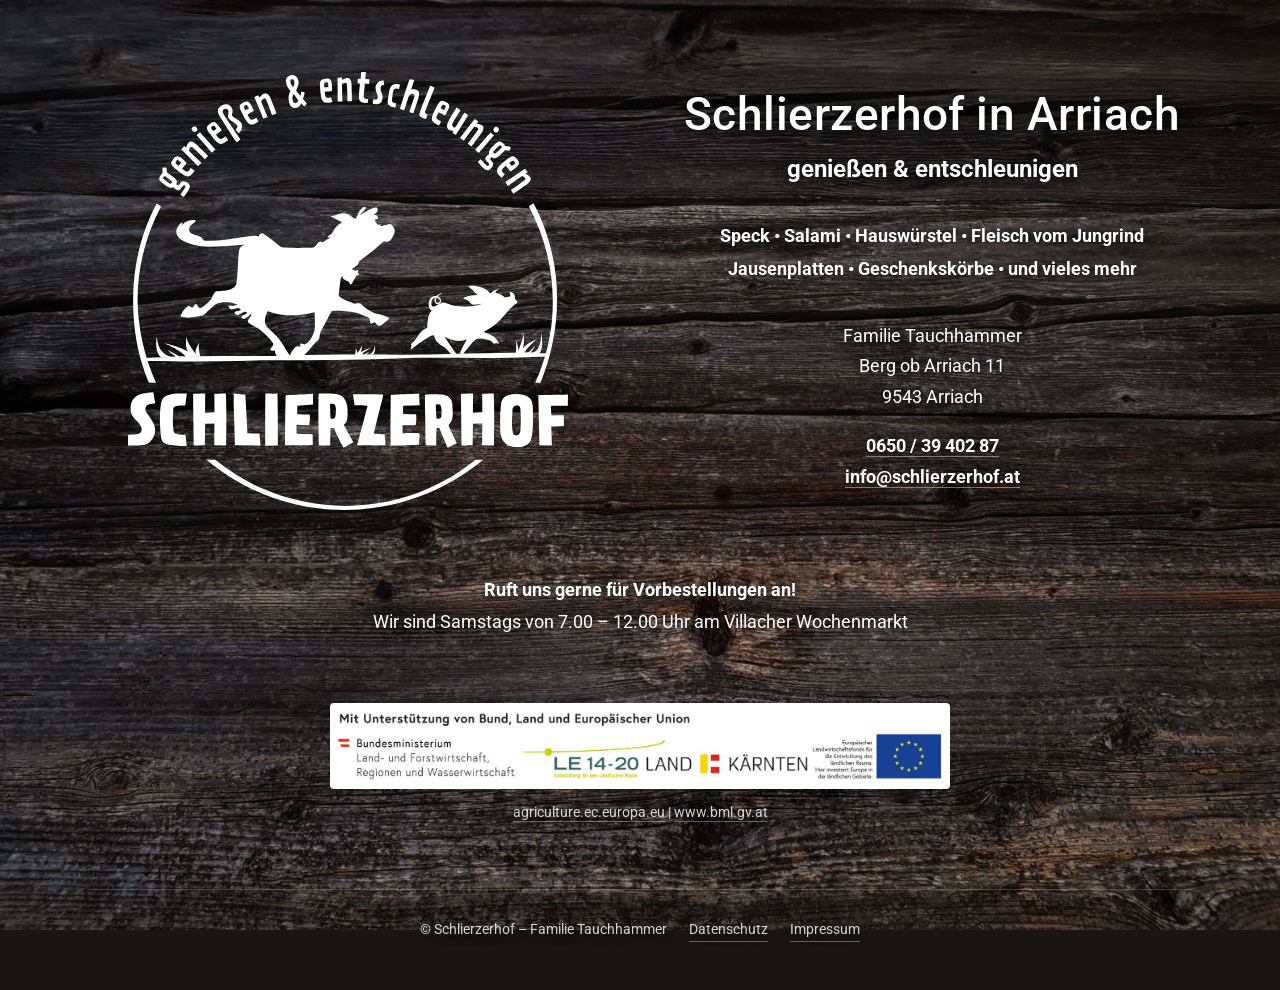
<file: index.html>
<!DOCTYPE html>
<html lang="de">
<head>
<meta charset="utf-8" />
<meta name="viewport" content="width=device-width, initial-scale=1" />
<title>Schlierzerhof in Arriach – Speck, Salami &amp; Jausenplatten</title>
<meta name="description" content="Schlierzerhof der Familie Tauchhammer in Arriach: Speck, Salami, Hauswürstel, Fleisch vom Jungrind, Jausenplatten und Geschenkskörbe. Samstags am Villacher Wochenmarkt." />
<meta name="author" content="Familie Tauchhammer" />
<link rel="canonical" href="https://schlierzerhof.at/" />
<meta property="og:type" content="website" />
<meta property="og:title" content="Schlierzerhof in Arriach – genießen &amp; entschleunigen" />
<meta property="og:description" content="Speck, Salami, Hauswürstel, Fleisch vom Jungrind, Jausenplatten und Geschenkskörbe vom Schlierzerhof in Arriach." />
<meta property="og:url" content="https://schlierzerhof.at/" />
<meta property="og:locale" content="de_AT" />
<meta name="twitter:card" content="summary_large_image" />
<link rel="icon" type="image/png" sizes="32x32" href="assets/favicon-32.png" />
<link rel="apple-touch-icon" href="assets/favicon-180.png" />
<link rel="preload" href="fonts/roboto-cb43c055.woff2" as="font" type="font/woff2" crossorigin />
<style>
@font-face {
  font-family: 'Roboto';
  font-style: normal;
  font-weight: 300;
  font-stretch: 100%;
  font-display: swap;
  src: url(fonts/roboto-0fb06be4.woff2) format('woff2');
  unicode-range: U+0100-02BA, U+02BD-02C5, U+02C7-02CC, U+02CE-02D7, U+02DD-02FF, U+0304, U+0308, U+0329, U+1D00-1DBF, U+1E00-1E9F, U+1EF2-1EFF, U+2020, U+20A0-20AB, U+20AD-20C0, U+2113, U+2C60-2C7F, U+A720-A7FF;
}
@font-face {
  font-family: 'Roboto';
  font-style: normal;
  font-weight: 300;
  font-stretch: 100%;
  font-display: swap;
  src: url(fonts/roboto-cb43c055.woff2) format('woff2');
  unicode-range: U+0000-00FF, U+0131, U+0152-0153, U+02BB-02BC, U+02C6, U+02DA, U+02DC, U+0304, U+0308, U+0329, U+2000-206F, U+20AC, U+2122, U+2191, U+2193, U+2212, U+2215, U+FEFF, U+FFFD;
}
@font-face {
  font-family: 'Roboto';
  font-style: normal;
  font-weight: 400;
  font-stretch: 100%;
  font-display: swap;
  src: url(fonts/roboto-0fb06be4.woff2) format('woff2');
  unicode-range: U+0100-02BA, U+02BD-02C5, U+02C7-02CC, U+02CE-02D7, U+02DD-02FF, U+0304, U+0308, U+0329, U+1D00-1DBF, U+1E00-1E9F, U+1EF2-1EFF, U+2020, U+20A0-20AB, U+20AD-20C0, U+2113, U+2C60-2C7F, U+A720-A7FF;
}
@font-face {
  font-family: 'Roboto';
  font-style: normal;
  font-weight: 400;
  font-stretch: 100%;
  font-display: swap;
  src: url(fonts/roboto-cb43c055.woff2) format('woff2');
  unicode-range: U+0000-00FF, U+0131, U+0152-0153, U+02BB-02BC, U+02C6, U+02DA, U+02DC, U+0304, U+0308, U+0329, U+2000-206F, U+20AC, U+2122, U+2191, U+2193, U+2212, U+2215, U+FEFF, U+FFFD;
}
@font-face {
  font-family: 'Roboto';
  font-style: normal;
  font-weight: 500;
  font-stretch: 100%;
  font-display: swap;
  src: url(fonts/roboto-0fb06be4.woff2) format('woff2');
  unicode-range: U+0100-02BA, U+02BD-02C5, U+02C7-02CC, U+02CE-02D7, U+02DD-02FF, U+0304, U+0308, U+0329, U+1D00-1DBF, U+1E00-1E9F, U+1EF2-1EFF, U+2020, U+20A0-20AB, U+20AD-20C0, U+2113, U+2C60-2C7F, U+A720-A7FF;
}
@font-face {
  font-family: 'Roboto';
  font-style: normal;
  font-weight: 500;
  font-stretch: 100%;
  font-display: swap;
  src: url(fonts/roboto-cb43c055.woff2) format('woff2');
  unicode-range: U+0000-00FF, U+0131, U+0152-0153, U+02BB-02BC, U+02C6, U+02DA, U+02DC, U+0304, U+0308, U+0329, U+2000-206F, U+20AC, U+2122, U+2191, U+2193, U+2212, U+2215, U+FEFF, U+FFFD;
}
@font-face {
  font-family: 'Roboto';
  font-style: normal;
  font-weight: 700;
  font-stretch: 100%;
  font-display: swap;
  src: url(fonts/roboto-0fb06be4.woff2) format('woff2');
  unicode-range: U+0100-02BA, U+02BD-02C5, U+02C7-02CC, U+02CE-02D7, U+02DD-02FF, U+0304, U+0308, U+0329, U+1D00-1DBF, U+1E00-1E9F, U+1EF2-1EFF, U+2020, U+20A0-20AB, U+20AD-20C0, U+2113, U+2C60-2C7F, U+A720-A7FF;
}
@font-face {
  font-family: 'Roboto';
  font-style: normal;
  font-weight: 700;
  font-stretch: 100%;
  font-display: swap;
  src: url(fonts/roboto-cb43c055.woff2) format('woff2');
  unicode-range: U+0000-00FF, U+0131, U+0152-0153, U+02BB-02BC, U+02C6, U+02DA, U+02DC, U+0304, U+0308, U+0329, U+2000-206F, U+20AC, U+2122, U+2191, U+2193, U+2212, U+2215, U+FEFF, U+FFFD;
}

:root{
  --ink:#ffffff;
  --muted:rgba(255,255,255,.82);
  --shadow:0 2px 12px rgba(0,0,0,.65);
  --maxw:1200px;
}
*,*::before,*::after{box-sizing:border-box}
html{-webkit-text-size-adjust:100%}
body{
  margin:0;
  font-family:'Roboto',system-ui,-apple-system,'Segoe UI',Arial,sans-serif;
  font-weight:400;
  color:var(--ink);
  background:#191512 url("assets/holz-bg.jpg") center center / cover no-repeat fixed;
  min-height:100vh;
  line-height:1.6;
  text-shadow:var(--shadow);
}
@media (max-width:900px){body{background-attachment:scroll}}
a{color:inherit}
img{max-width:100%;height:auto;display:block}

.page{
  max-width:var(--maxw);
  margin:0 auto;
  padding:clamp(28px,6vw,72px) clamp(20px,5vw,48px) clamp(24px,4vw,48px);
  display:flex;
  flex-direction:column;
  gap:clamp(36px,6vw,64px);
  min-height:100vh;
}
.hero{
  display:grid;
  grid-template-columns:1fr 1fr;
  align-items:center;
  gap:clamp(24px,5vw,64px);
  flex:1 0 auto;
}
.hero__logo{margin:0 auto;width:100%;max-width:440px}
.hero__body{text-align:center}
h1{
  font-size:clamp(1.9rem,4.6vw,2.9rem);
  font-weight:500;
  line-height:1.15;
  margin:0;
  letter-spacing:.01em;
}
.subtitle{
  font-size:clamp(1.1rem,2.4vw,1.5rem);
  font-weight:700;
  margin:.35em 0 0;
}
.products{
  margin:clamp(20px,3.5vw,34px) 0 0;
  font-weight:700;
  font-size:clamp(1rem,1.7vw,1.125rem);
}
.products p{margin:.2em 0}
.address{
  margin:clamp(22px,3.5vw,38px) 0 0;
  font-size:clamp(1rem,1.7vw,1.125rem);
}
.address p{margin:.1em 0}
.contact{margin:1.15em 0 0;font-weight:700}
.contact a{text-decoration:none;border-bottom:1px solid rgba(255,255,255,.45)}
.contact a:hover,.contact a:focus-visible{border-bottom-color:#fff}

.notes{text-align:center;font-size:clamp(1rem,1.7vw,1.125rem)}
.notes strong{font-weight:700}
.notes p{margin:.15em 0}

.support{text-align:center}
.support img{
  margin:0 auto;
  width:100%;
  max-width:620px;
  border-radius:4px;
  background:#fff;
}
.support__links{
  margin:.9em 0 0;
  font-size:.9rem;
  color:var(--muted);
}
.support__links a{text-decoration:none;border-bottom:1px solid rgba(255,255,255,.35)}
.support__links a:hover{border-bottom-color:#fff}

.footer{
  margin-top:auto;
  padding-top:clamp(18px,3vw,28px);
  border-top:1px solid rgba(255,255,255,.18);
  display:flex;
  flex-wrap:wrap;
  justify-content:center;
  align-items:center;
  gap:.5em 1.5em;
  font-size:.9rem;
  color:var(--muted);
}
.footer a{text-decoration:none;border-bottom:1px solid rgba(255,255,255,.35)}
.footer a:hover,.footer a:focus-visible{color:#fff;border-bottom-color:#fff}

@media (max-width:820px){
  .hero{grid-template-columns:1fr;text-align:center}
  .hero__logo{max-width:230px}
}

/* Sub pages (Datenschutz / Impressum) */
.legal{
  max-width:820px;
  margin:0 auto;
  padding:clamp(28px,6vw,72px) clamp(20px,5vw,40px);
  min-height:100vh;
  display:flex;
  flex-direction:column;
  gap:1.25rem;
}
.legal__logo{width:150px;margin:0 auto 1rem}
.legal h1{font-size:clamp(1.6rem,4vw,2.25rem);text-align:center}
.legal h2{font-size:1.15rem;font-weight:700;margin:1.6em 0 .2em}
.legal p,.legal li{color:#fff;font-size:1rem}
.legal ul{padding-left:1.2em;margin:.4em 0}
.legal a{text-decoration:none;border-bottom:1px solid rgba(255,255,255,.45)}
.legal .card{
  background:rgba(0,0,0,.42);
  border:1px solid rgba(255,255,255,.14);
  border-radius:10px;
  padding:clamp(20px,4vw,36px);
  backdrop-filter:blur(2px);
}
</style>
</head>
<body>
<main class="page">
  <section class="hero">
    <img class="hero__logo" src="assets/logo-schlierzerhof.svg" width="440" height="440"
         alt="Logo Schlierzerhof Arriach – genießen &amp; entschleunigen" />
    <div class="hero__body">
      <h1>Schlierzerhof in Arriach</h1>
      <p class="subtitle">genießen &amp; entschleunigen</p>
      <div class="products">
        <p>Speck &bull; Salami &bull; Hauswürstel &bull; Fleisch vom Jungrind</p>
        <p>Jausenplatten &bull; Geschenkskörbe &bull; und vieles mehr</p>
      </div>
      <div class="address">
        <p>Familie Tauchhammer</p>
        <p>Berg ob Arriach 11</p>
        <p>9543 Arriach</p>
        <div class="contact">
          <p><a href="tel:00436503940287">0650 / 39 402 87</a></p>
          <p><a href="mailto:info@schlierzerhof.at">info@schlierzerhof.at</a></p>
        </div>
      </div>
    </div>
  </section>

  <section class="notes">
    <p><strong>Ruft uns gerne für Vorbestellungen an!</strong></p>
    <p>Wir sind Samstags von 7.00 – 12.00 Uhr am Villacher Wochenmarkt</p>
  </section>

  <section class="support">
    <img src="assets/logoleiste-bml.jpg" width="1536" height="211" loading="lazy"
         alt="Mit Unterstützung von Bund, Land und Europäischer Union: Bundesministerium, LE 14-20, Land Kärnten" />
    <p class="support__links">
      <a href="https://agriculture.ec.europa.eu/common-agricultural-policy/rural-development_de" target="_blank" rel="noopener">agriculture.ec.europa.eu</a>
      |
      <a href="https://info.bml.gv.at/themen/landwirtschaft/gemeinsame-agrarpolitik-foerderungen/gap-bis-2022/laendl-entwicklung-2014-2020.html" target="_blank" rel="noopener">www.bml.gv.at</a>
    </p>
  </section>

  <footer class="footer">
    <span>&copy; Schlierzerhof – Familie Tauchhammer</span>
    <a href="datenschutz.html">Datenschutz</a>
    <a href="impressum.html">Impressum</a>
  </footer>
</main>
</body>
</html>
</file>
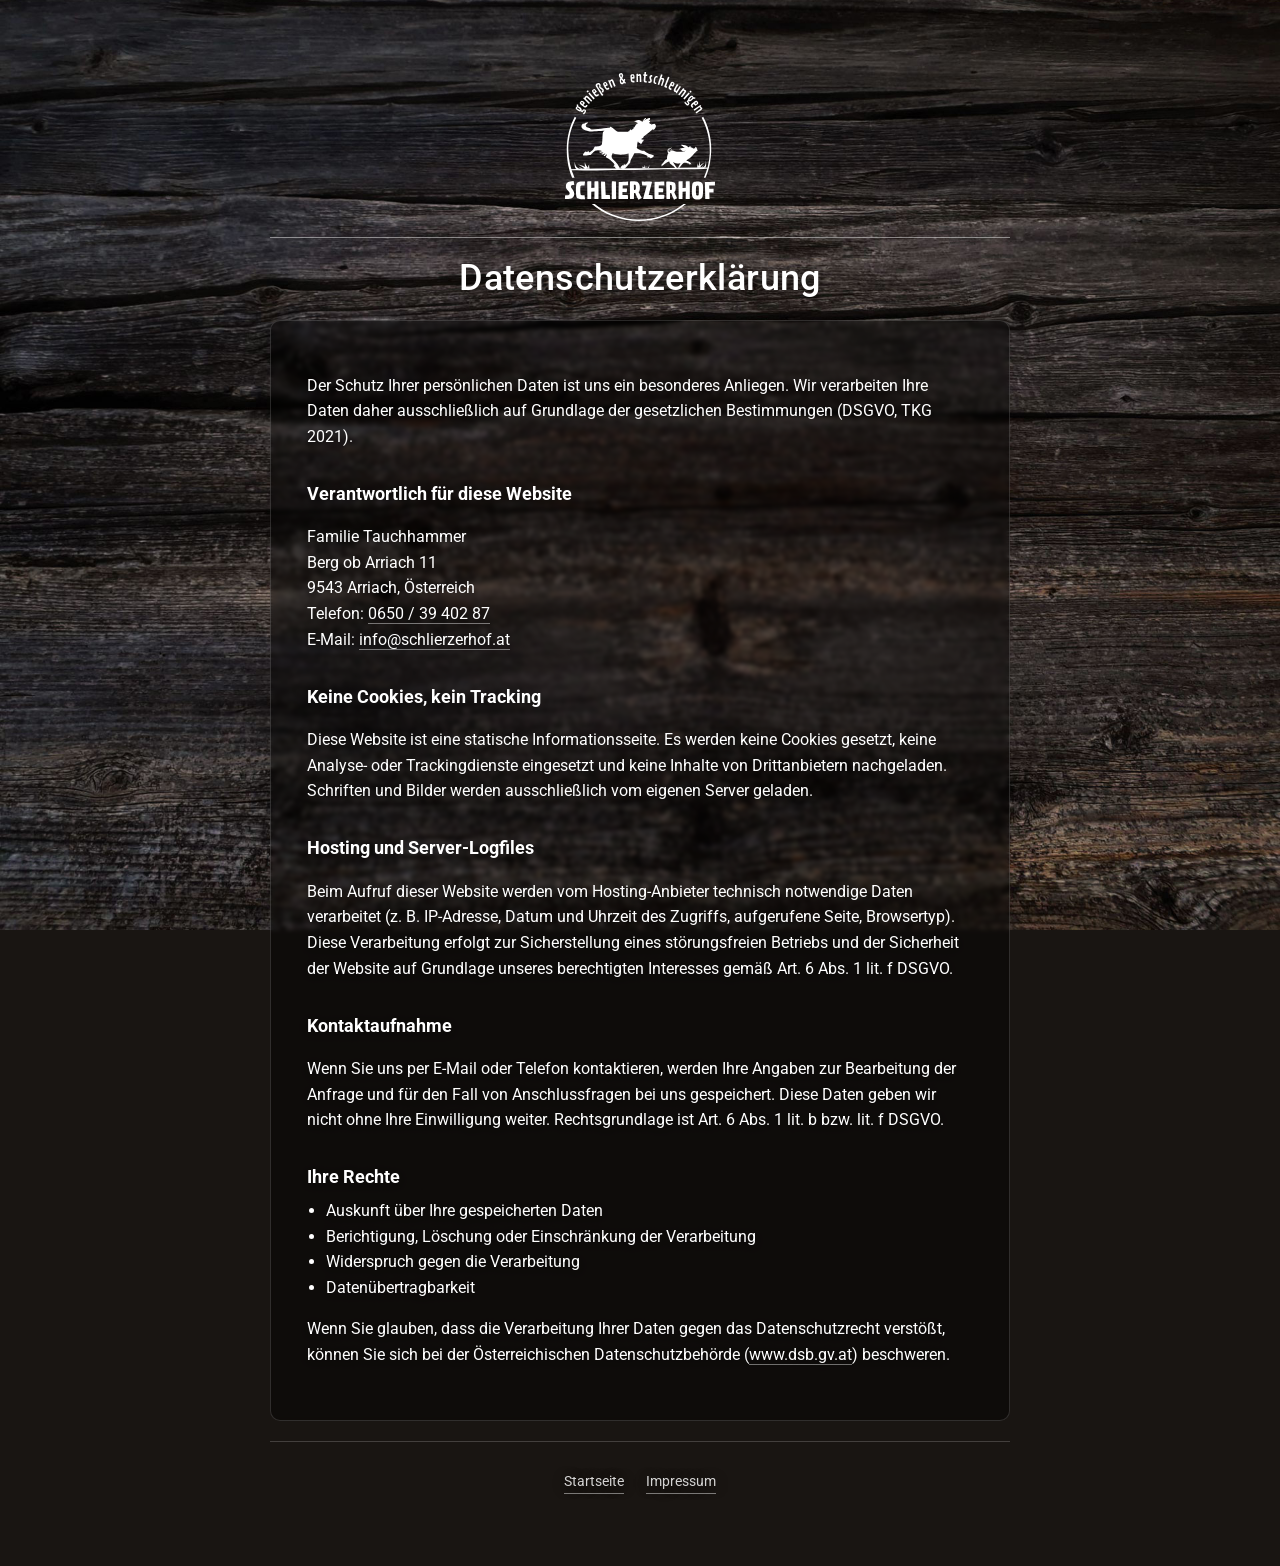
<file: datenschutz.html>
<!DOCTYPE html>
<html lang="de">
<head>
<meta charset="utf-8" />
<meta name="viewport" content="width=device-width, initial-scale=1" />
<title>Datenschutz – Schlierzerhof in Arriach</title>
<meta name="description" content="Datenschutzerklärung des Schlierzerhof der Familie Tauchhammer in Arriach: keine Cookies, kein Tracking, Ihre Rechte nach DSGVO." />
<meta name="author" content="Familie Tauchhammer" />
<link rel="canonical" href="https://schlierzerhof.at/datenschutz.html" />
<meta property="og:type" content="website" />
<meta property="og:title" content="Datenschutz – Schlierzerhof in Arriach" />
<meta property="og:description" content="Datenschutzerklärung des Schlierzerhof der Familie Tauchhammer in Arriach: keine Cookies, kein Tracking, Ihre Rechte nach DSGVO." />
<meta property="og:url" content="https://schlierzerhof.at/datenschutz.html" />
<meta property="og:locale" content="de_AT" />
<meta name="twitter:card" content="summary_large_image" />
<link rel="icon" type="image/png" sizes="32x32" href="assets/favicon-32.png" />
<link rel="apple-touch-icon" href="assets/favicon-180.png" />
<link rel="preload" href="fonts/roboto-cb43c055.woff2" as="font" type="font/woff2" crossorigin />
<style>
@font-face {
  font-family: 'Roboto';
  font-style: normal;
  font-weight: 300;
  font-stretch: 100%;
  font-display: swap;
  src: url(fonts/roboto-0fb06be4.woff2) format('woff2');
  unicode-range: U+0100-02BA, U+02BD-02C5, U+02C7-02CC, U+02CE-02D7, U+02DD-02FF, U+0304, U+0308, U+0329, U+1D00-1DBF, U+1E00-1E9F, U+1EF2-1EFF, U+2020, U+20A0-20AB, U+20AD-20C0, U+2113, U+2C60-2C7F, U+A720-A7FF;
}
@font-face {
  font-family: 'Roboto';
  font-style: normal;
  font-weight: 300;
  font-stretch: 100%;
  font-display: swap;
  src: url(fonts/roboto-cb43c055.woff2) format('woff2');
  unicode-range: U+0000-00FF, U+0131, U+0152-0153, U+02BB-02BC, U+02C6, U+02DA, U+02DC, U+0304, U+0308, U+0329, U+2000-206F, U+20AC, U+2122, U+2191, U+2193, U+2212, U+2215, U+FEFF, U+FFFD;
}
@font-face {
  font-family: 'Roboto';
  font-style: normal;
  font-weight: 400;
  font-stretch: 100%;
  font-display: swap;
  src: url(fonts/roboto-0fb06be4.woff2) format('woff2');
  unicode-range: U+0100-02BA, U+02BD-02C5, U+02C7-02CC, U+02CE-02D7, U+02DD-02FF, U+0304, U+0308, U+0329, U+1D00-1DBF, U+1E00-1E9F, U+1EF2-1EFF, U+2020, U+20A0-20AB, U+20AD-20C0, U+2113, U+2C60-2C7F, U+A720-A7FF;
}
@font-face {
  font-family: 'Roboto';
  font-style: normal;
  font-weight: 400;
  font-stretch: 100%;
  font-display: swap;
  src: url(fonts/roboto-cb43c055.woff2) format('woff2');
  unicode-range: U+0000-00FF, U+0131, U+0152-0153, U+02BB-02BC, U+02C6, U+02DA, U+02DC, U+0304, U+0308, U+0329, U+2000-206F, U+20AC, U+2122, U+2191, U+2193, U+2212, U+2215, U+FEFF, U+FFFD;
}
@font-face {
  font-family: 'Roboto';
  font-style: normal;
  font-weight: 500;
  font-stretch: 100%;
  font-display: swap;
  src: url(fonts/roboto-0fb06be4.woff2) format('woff2');
  unicode-range: U+0100-02BA, U+02BD-02C5, U+02C7-02CC, U+02CE-02D7, U+02DD-02FF, U+0304, U+0308, U+0329, U+1D00-1DBF, U+1E00-1E9F, U+1EF2-1EFF, U+2020, U+20A0-20AB, U+20AD-20C0, U+2113, U+2C60-2C7F, U+A720-A7FF;
}
@font-face {
  font-family: 'Roboto';
  font-style: normal;
  font-weight: 500;
  font-stretch: 100%;
  font-display: swap;
  src: url(fonts/roboto-cb43c055.woff2) format('woff2');
  unicode-range: U+0000-00FF, U+0131, U+0152-0153, U+02BB-02BC, U+02C6, U+02DA, U+02DC, U+0304, U+0308, U+0329, U+2000-206F, U+20AC, U+2122, U+2191, U+2193, U+2212, U+2215, U+FEFF, U+FFFD;
}
@font-face {
  font-family: 'Roboto';
  font-style: normal;
  font-weight: 700;
  font-stretch: 100%;
  font-display: swap;
  src: url(fonts/roboto-0fb06be4.woff2) format('woff2');
  unicode-range: U+0100-02BA, U+02BD-02C5, U+02C7-02CC, U+02CE-02D7, U+02DD-02FF, U+0304, U+0308, U+0329, U+1D00-1DBF, U+1E00-1E9F, U+1EF2-1EFF, U+2020, U+20A0-20AB, U+20AD-20C0, U+2113, U+2C60-2C7F, U+A720-A7FF;
}
@font-face {
  font-family: 'Roboto';
  font-style: normal;
  font-weight: 700;
  font-stretch: 100%;
  font-display: swap;
  src: url(fonts/roboto-cb43c055.woff2) format('woff2');
  unicode-range: U+0000-00FF, U+0131, U+0152-0153, U+02BB-02BC, U+02C6, U+02DA, U+02DC, U+0304, U+0308, U+0329, U+2000-206F, U+20AC, U+2122, U+2191, U+2193, U+2212, U+2215, U+FEFF, U+FFFD;
}

:root{
  --ink:#ffffff;
  --muted:rgba(255,255,255,.82);
  --shadow:0 2px 12px rgba(0,0,0,.65);
  --maxw:1200px;
}
*,*::before,*::after{box-sizing:border-box}
html{-webkit-text-size-adjust:100%}
body{
  margin:0;
  font-family:'Roboto',system-ui,-apple-system,'Segoe UI',Arial,sans-serif;
  font-weight:400;
  color:var(--ink);
  background:#191512 url("assets/holz-bg.jpg") center center / cover no-repeat fixed;
  min-height:100vh;
  line-height:1.6;
  text-shadow:var(--shadow);
}
@media (max-width:900px){body{background-attachment:scroll}}
a{color:inherit}
img{max-width:100%;height:auto;display:block}

.page{
  max-width:var(--maxw);
  margin:0 auto;
  padding:clamp(28px,6vw,72px) clamp(20px,5vw,48px) clamp(24px,4vw,48px);
  display:flex;
  flex-direction:column;
  gap:clamp(36px,6vw,64px);
  min-height:100vh;
}
.hero{
  display:grid;
  grid-template-columns:1fr 1fr;
  align-items:center;
  gap:clamp(24px,5vw,64px);
  flex:1 0 auto;
}
.hero__logo{margin:0 auto;width:100%;max-width:440px}
.hero__body{text-align:center}
h1{
  font-size:clamp(1.9rem,4.6vw,2.9rem);
  font-weight:500;
  line-height:1.15;
  margin:0;
  letter-spacing:.01em;
}
.subtitle{
  font-size:clamp(1.1rem,2.4vw,1.5rem);
  font-weight:700;
  margin:.35em 0 0;
}
.products{
  margin:clamp(20px,3.5vw,34px) 0 0;
  font-weight:700;
  font-size:clamp(1rem,1.7vw,1.125rem);
}
.products p{margin:.2em 0}
.address{
  margin:clamp(22px,3.5vw,38px) 0 0;
  font-size:clamp(1rem,1.7vw,1.125rem);
}
.address p{margin:.1em 0}
.contact{margin:1.15em 0 0;font-weight:700}
.contact a{text-decoration:none;border-bottom:1px solid rgba(255,255,255,.45)}
.contact a:hover,.contact a:focus-visible{border-bottom-color:#fff}

.notes{text-align:center;font-size:clamp(1rem,1.7vw,1.125rem)}
.notes strong{font-weight:700}
.notes p{margin:.15em 0}

.support{text-align:center}
.support img{
  margin:0 auto;
  width:100%;
  max-width:620px;
  border-radius:4px;
  background:#fff;
}
.support__links{
  margin:.9em 0 0;
  font-size:.9rem;
  color:var(--muted);
}
.support__links a{text-decoration:none;border-bottom:1px solid rgba(255,255,255,.35)}
.support__links a:hover{border-bottom-color:#fff}

.footer{
  margin-top:auto;
  padding-top:clamp(18px,3vw,28px);
  border-top:1px solid rgba(255,255,255,.18);
  display:flex;
  flex-wrap:wrap;
  justify-content:center;
  align-items:center;
  gap:.5em 1.5em;
  font-size:.9rem;
  color:var(--muted);
}
.footer a{text-decoration:none;border-bottom:1px solid rgba(255,255,255,.35)}
.footer a:hover,.footer a:focus-visible{color:#fff;border-bottom-color:#fff}

@media (max-width:820px){
  .hero{grid-template-columns:1fr;text-align:center}
  .hero__logo{max-width:320px}
}

/* Sub pages (Datenschutz / Impressum) */
.legal{
  max-width:820px;
  margin:0 auto;
  padding:clamp(28px,6vw,72px) clamp(20px,5vw,40px);
  min-height:100vh;
  display:flex;
  flex-direction:column;
  gap:1.25rem;
}
.legal__logo{width:150px;margin:0 auto 1rem}
.legal h1{font-size:clamp(1.6rem,4vw,2.25rem);text-align:center}
.legal h2{font-size:1.15rem;font-weight:700;margin:1.6em 0 .2em}
.legal p,.legal li{color:#fff;font-size:1rem}
.legal ul{padding-left:1.2em;margin:.4em 0}
.legal a{text-decoration:none;border-bottom:1px solid rgba(255,255,255,.45)}
.legal .card{
  background:rgba(0,0,0,.42);
  border:1px solid rgba(255,255,255,.14);
  border-radius:10px;
  padding:clamp(20px,4vw,36px);
  backdrop-filter:blur(2px);
}
</style>
</head>
<body>
<main class="legal">
  <a href="index.html"><img class="legal__logo" src="assets/logo-schlierzerhof.svg" alt="Logo Schlierzerhof Arriach" /></a>
  <h1>Datenschutzerklärung</h1>
  <div class="card">
    <p>Der Schutz Ihrer persönlichen Daten ist uns ein besonderes Anliegen. Wir verarbeiten Ihre Daten daher ausschließlich auf Grundlage der gesetzlichen Bestimmungen (DSGVO, TKG 2021).</p>

    <h2>Verantwortlich für diese Website</h2>
    <p>Familie Tauchhammer<br />Berg ob Arriach 11<br />9543 Arriach, Österreich<br />
    Telefon: <a href="tel:00436503940287">0650 / 39 402 87</a><br />
    E-Mail: <a href="mailto:info@schlierzerhof.at">info@schlierzerhof.at</a></p>

    <h2>Keine Cookies, kein Tracking</h2>
    <p>Diese Website ist eine statische Informationsseite. Es werden keine Cookies gesetzt, keine Analyse- oder Trackingdienste eingesetzt und keine Inhalte von Drittanbietern nachgeladen. Schriften und Bilder werden ausschließlich vom eigenen Server geladen.</p>

    <h2>Hosting und Server-Logfiles</h2>
    <p>Beim Aufruf dieser Website werden vom Hosting-Anbieter technisch notwendige Daten verarbeitet (z. B. IP-Adresse, Datum und Uhrzeit des Zugriffs, aufgerufene Seite, Browsertyp). Diese Verarbeitung erfolgt zur Sicherstellung eines störungsfreien Betriebs und der Sicherheit der Website auf Grundlage unseres berechtigten Interesses gemäß Art. 6 Abs. 1 lit. f DSGVO.</p>

    <h2>Kontaktaufnahme</h2>
    <p>Wenn Sie uns per E-Mail oder Telefon kontaktieren, werden Ihre Angaben zur Bearbeitung der Anfrage und für den Fall von Anschlussfragen bei uns gespeichert. Diese Daten geben wir nicht ohne Ihre Einwilligung weiter. Rechtsgrundlage ist Art. 6 Abs. 1 lit. b bzw. lit. f DSGVO.</p>

    <h2>Ihre Rechte</h2>
    <ul>
      <li>Auskunft über Ihre gespeicherten Daten</li>
      <li>Berichtigung, Löschung oder Einschränkung der Verarbeitung</li>
      <li>Widerspruch gegen die Verarbeitung</li>
      <li>Datenübertragbarkeit</li>
    </ul>
    <p>Wenn Sie glauben, dass die Verarbeitung Ihrer Daten gegen das Datenschutzrecht verstößt, können Sie sich bei der Österreichischen Datenschutzbehörde (<a href="https://www.dsb.gv.at" target="_blank" rel="noopener">www.dsb.gv.at</a>) beschweren.</p>
  </div>
  <footer class="footer">
    <a href="index.html">Startseite</a>
    <a href="impressum.html">Impressum</a>
  </footer>
</main>

</body>
</html>
</file>
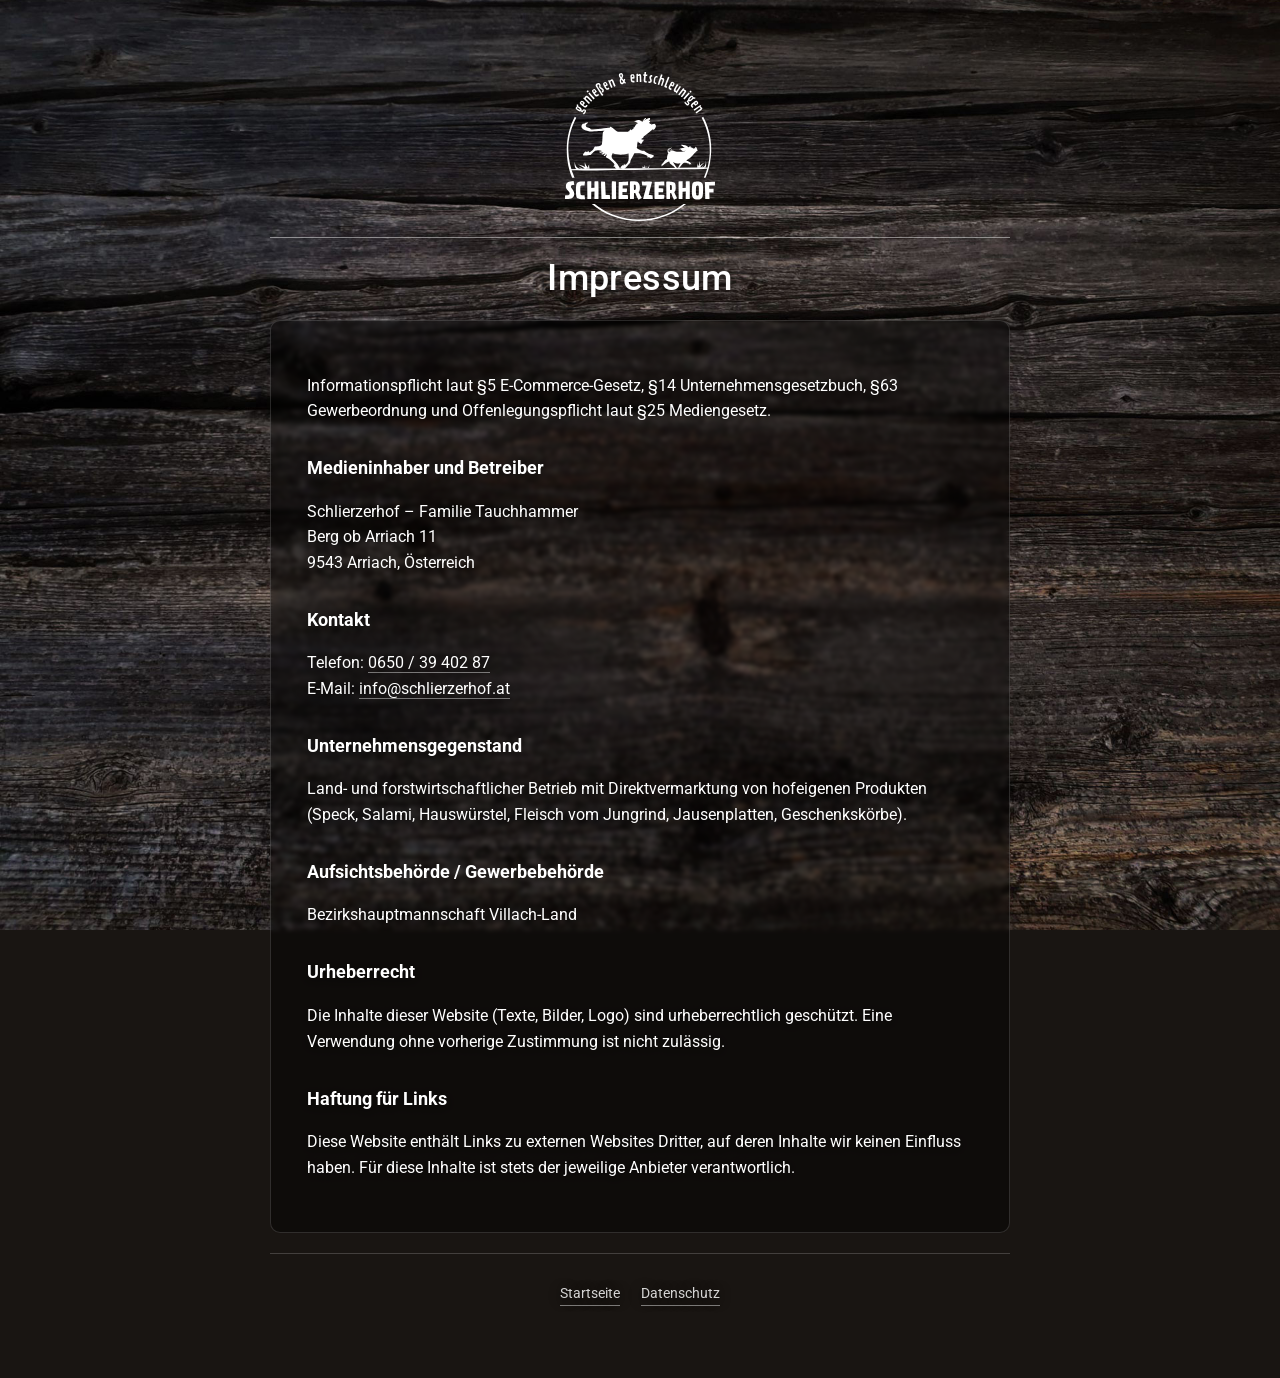
<file: impressum.html>
<!DOCTYPE html>
<html lang="de">
<head>
<meta charset="utf-8" />
<meta name="viewport" content="width=device-width, initial-scale=1" />
<title>Impressum – Schlierzerhof in Arriach</title>
<meta name="description" content="Impressum und Offenlegung des Schlierzerhof der Familie Tauchhammer, Berg ob Arriach 11, 9543 Arriach." />
<meta name="author" content="Familie Tauchhammer" />
<link rel="canonical" href="https://schlierzerhof.at/impressum.html" />
<meta property="og:type" content="website" />
<meta property="og:title" content="Impressum – Schlierzerhof in Arriach" />
<meta property="og:description" content="Impressum und Offenlegung des Schlierzerhof der Familie Tauchhammer, Berg ob Arriach 11, 9543 Arriach." />
<meta property="og:url" content="https://schlierzerhof.at/impressum.html" />
<meta property="og:locale" content="de_AT" />
<meta name="twitter:card" content="summary_large_image" />
<link rel="icon" type="image/png" sizes="32x32" href="assets/favicon-32.png" />
<link rel="apple-touch-icon" href="assets/favicon-180.png" />
<link rel="preload" href="fonts/roboto-cb43c055.woff2" as="font" type="font/woff2" crossorigin />
<style>
@font-face {
  font-family: 'Roboto';
  font-style: normal;
  font-weight: 300;
  font-stretch: 100%;
  font-display: swap;
  src: url(fonts/roboto-0fb06be4.woff2) format('woff2');
  unicode-range: U+0100-02BA, U+02BD-02C5, U+02C7-02CC, U+02CE-02D7, U+02DD-02FF, U+0304, U+0308, U+0329, U+1D00-1DBF, U+1E00-1E9F, U+1EF2-1EFF, U+2020, U+20A0-20AB, U+20AD-20C0, U+2113, U+2C60-2C7F, U+A720-A7FF;
}
@font-face {
  font-family: 'Roboto';
  font-style: normal;
  font-weight: 300;
  font-stretch: 100%;
  font-display: swap;
  src: url(fonts/roboto-cb43c055.woff2) format('woff2');
  unicode-range: U+0000-00FF, U+0131, U+0152-0153, U+02BB-02BC, U+02C6, U+02DA, U+02DC, U+0304, U+0308, U+0329, U+2000-206F, U+20AC, U+2122, U+2191, U+2193, U+2212, U+2215, U+FEFF, U+FFFD;
}
@font-face {
  font-family: 'Roboto';
  font-style: normal;
  font-weight: 400;
  font-stretch: 100%;
  font-display: swap;
  src: url(fonts/roboto-0fb06be4.woff2) format('woff2');
  unicode-range: U+0100-02BA, U+02BD-02C5, U+02C7-02CC, U+02CE-02D7, U+02DD-02FF, U+0304, U+0308, U+0329, U+1D00-1DBF, U+1E00-1E9F, U+1EF2-1EFF, U+2020, U+20A0-20AB, U+20AD-20C0, U+2113, U+2C60-2C7F, U+A720-A7FF;
}
@font-face {
  font-family: 'Roboto';
  font-style: normal;
  font-weight: 400;
  font-stretch: 100%;
  font-display: swap;
  src: url(fonts/roboto-cb43c055.woff2) format('woff2');
  unicode-range: U+0000-00FF, U+0131, U+0152-0153, U+02BB-02BC, U+02C6, U+02DA, U+02DC, U+0304, U+0308, U+0329, U+2000-206F, U+20AC, U+2122, U+2191, U+2193, U+2212, U+2215, U+FEFF, U+FFFD;
}
@font-face {
  font-family: 'Roboto';
  font-style: normal;
  font-weight: 500;
  font-stretch: 100%;
  font-display: swap;
  src: url(fonts/roboto-0fb06be4.woff2) format('woff2');
  unicode-range: U+0100-02BA, U+02BD-02C5, U+02C7-02CC, U+02CE-02D7, U+02DD-02FF, U+0304, U+0308, U+0329, U+1D00-1DBF, U+1E00-1E9F, U+1EF2-1EFF, U+2020, U+20A0-20AB, U+20AD-20C0, U+2113, U+2C60-2C7F, U+A720-A7FF;
}
@font-face {
  font-family: 'Roboto';
  font-style: normal;
  font-weight: 500;
  font-stretch: 100%;
  font-display: swap;
  src: url(fonts/roboto-cb43c055.woff2) format('woff2');
  unicode-range: U+0000-00FF, U+0131, U+0152-0153, U+02BB-02BC, U+02C6, U+02DA, U+02DC, U+0304, U+0308, U+0329, U+2000-206F, U+20AC, U+2122, U+2191, U+2193, U+2212, U+2215, U+FEFF, U+FFFD;
}
@font-face {
  font-family: 'Roboto';
  font-style: normal;
  font-weight: 700;
  font-stretch: 100%;
  font-display: swap;
  src: url(fonts/roboto-0fb06be4.woff2) format('woff2');
  unicode-range: U+0100-02BA, U+02BD-02C5, U+02C7-02CC, U+02CE-02D7, U+02DD-02FF, U+0304, U+0308, U+0329, U+1D00-1DBF, U+1E00-1E9F, U+1EF2-1EFF, U+2020, U+20A0-20AB, U+20AD-20C0, U+2113, U+2C60-2C7F, U+A720-A7FF;
}
@font-face {
  font-family: 'Roboto';
  font-style: normal;
  font-weight: 700;
  font-stretch: 100%;
  font-display: swap;
  src: url(fonts/roboto-cb43c055.woff2) format('woff2');
  unicode-range: U+0000-00FF, U+0131, U+0152-0153, U+02BB-02BC, U+02C6, U+02DA, U+02DC, U+0304, U+0308, U+0329, U+2000-206F, U+20AC, U+2122, U+2191, U+2193, U+2212, U+2215, U+FEFF, U+FFFD;
}

:root{
  --ink:#ffffff;
  --muted:rgba(255,255,255,.82);
  --shadow:0 2px 12px rgba(0,0,0,.65);
  --maxw:1200px;
}
*,*::before,*::after{box-sizing:border-box}
html{-webkit-text-size-adjust:100%}
body{
  margin:0;
  font-family:'Roboto',system-ui,-apple-system,'Segoe UI',Arial,sans-serif;
  font-weight:400;
  color:var(--ink);
  background:#191512 url("assets/holz-bg.jpg") center center / cover no-repeat fixed;
  min-height:100vh;
  line-height:1.6;
  text-shadow:var(--shadow);
}
@media (max-width:900px){body{background-attachment:scroll}}
a{color:inherit}
img{max-width:100%;height:auto;display:block}

.page{
  max-width:var(--maxw);
  margin:0 auto;
  padding:clamp(28px,6vw,72px) clamp(20px,5vw,48px) clamp(24px,4vw,48px);
  display:flex;
  flex-direction:column;
  gap:clamp(36px,6vw,64px);
  min-height:100vh;
}
.hero{
  display:grid;
  grid-template-columns:1fr 1fr;
  align-items:center;
  gap:clamp(24px,5vw,64px);
  flex:1 0 auto;
}
.hero__logo{margin:0 auto;width:100%;max-width:440px}
.hero__body{text-align:center}
h1{
  font-size:clamp(1.9rem,4.6vw,2.9rem);
  font-weight:500;
  line-height:1.15;
  margin:0;
  letter-spacing:.01em;
}
.subtitle{
  font-size:clamp(1.1rem,2.4vw,1.5rem);
  font-weight:700;
  margin:.35em 0 0;
}
.products{
  margin:clamp(20px,3.5vw,34px) 0 0;
  font-weight:700;
  font-size:clamp(1rem,1.7vw,1.125rem);
}
.products p{margin:.2em 0}
.address{
  margin:clamp(22px,3.5vw,38px) 0 0;
  font-size:clamp(1rem,1.7vw,1.125rem);
}
.address p{margin:.1em 0}
.contact{margin:1.15em 0 0;font-weight:700}
.contact a{text-decoration:none;border-bottom:1px solid rgba(255,255,255,.45)}
.contact a:hover,.contact a:focus-visible{border-bottom-color:#fff}

.notes{text-align:center;font-size:clamp(1rem,1.7vw,1.125rem)}
.notes strong{font-weight:700}
.notes p{margin:.15em 0}

.support{text-align:center}
.support img{
  margin:0 auto;
  width:100%;
  max-width:620px;
  border-radius:4px;
  background:#fff;
}
.support__links{
  margin:.9em 0 0;
  font-size:.9rem;
  color:var(--muted);
}
.support__links a{text-decoration:none;border-bottom:1px solid rgba(255,255,255,.35)}
.support__links a:hover{border-bottom-color:#fff}

.footer{
  margin-top:auto;
  padding-top:clamp(18px,3vw,28px);
  border-top:1px solid rgba(255,255,255,.18);
  display:flex;
  flex-wrap:wrap;
  justify-content:center;
  align-items:center;
  gap:.5em 1.5em;
  font-size:.9rem;
  color:var(--muted);
}
.footer a{text-decoration:none;border-bottom:1px solid rgba(255,255,255,.35)}
.footer a:hover,.footer a:focus-visible{color:#fff;border-bottom-color:#fff}

@media (max-width:820px){
  .hero{grid-template-columns:1fr;text-align:center}
  .hero__logo{max-width:320px}
}

/* Sub pages (Datenschutz / Impressum) */
.legal{
  max-width:820px;
  margin:0 auto;
  padding:clamp(28px,6vw,72px) clamp(20px,5vw,40px);
  min-height:100vh;
  display:flex;
  flex-direction:column;
  gap:1.25rem;
}
.legal__logo{width:150px;margin:0 auto 1rem}
.legal h1{font-size:clamp(1.6rem,4vw,2.25rem);text-align:center}
.legal h2{font-size:1.15rem;font-weight:700;margin:1.6em 0 .2em}
.legal p,.legal li{color:#fff;font-size:1rem}
.legal ul{padding-left:1.2em;margin:.4em 0}
.legal a{text-decoration:none;border-bottom:1px solid rgba(255,255,255,.45)}
.legal .card{
  background:rgba(0,0,0,.42);
  border:1px solid rgba(255,255,255,.14);
  border-radius:10px;
  padding:clamp(20px,4vw,36px);
  backdrop-filter:blur(2px);
}
</style>
</head>
<body>
<main class="legal">
  <a href="index.html"><img class="legal__logo" src="assets/logo-schlierzerhof.svg" alt="Logo Schlierzerhof Arriach" /></a>
  <h1>Impressum</h1>
  <div class="card">
    <p>Informationspflicht laut §5 E-Commerce-Gesetz, §14 Unternehmensgesetzbuch, §63 Gewerbeordnung und Offenlegungspflicht laut §25 Mediengesetz.</p>

    <h2>Medieninhaber und Betreiber</h2>
    <p>Schlierzerhof – Familie Tauchhammer<br />
    Berg ob Arriach 11<br />
    9543 Arriach, Österreich</p>

    <h2>Kontakt</h2>
    <p>Telefon: <a href="tel:00436503940287">0650 / 39 402 87</a><br />
    E-Mail: <a href="mailto:info@schlierzerhof.at">info@schlierzerhof.at</a></p>

    <h2>Unternehmensgegenstand</h2>
    <p>Land- und forstwirtschaftlicher Betrieb mit Direktvermarktung von hofeigenen Produkten (Speck, Salami, Hauswürstel, Fleisch vom Jungrind, Jausenplatten, Geschenkskörbe).</p>

    <h2>Aufsichtsbehörde / Gewerbebehörde</h2>
    <p>Bezirkshauptmannschaft Villach-Land</p>

    <h2>Urheberrecht</h2>
    <p>Die Inhalte dieser Website (Texte, Bilder, Logo) sind urheberrechtlich geschützt. Eine Verwendung ohne vorherige Zustimmung ist nicht zulässig.</p>

    <h2>Haftung für Links</h2>
    <p>Diese Website enthält Links zu externen Websites Dritter, auf deren Inhalte wir keinen Einfluss haben. Für diese Inhalte ist stets der jeweilige Anbieter verantwortlich.</p>
  </div>
  <footer class="footer">
    <a href="index.html">Startseite</a>
    <a href="datenschutz.html">Datenschutz</a>
  </footer>
</main>

</body>
</html>
</file>
